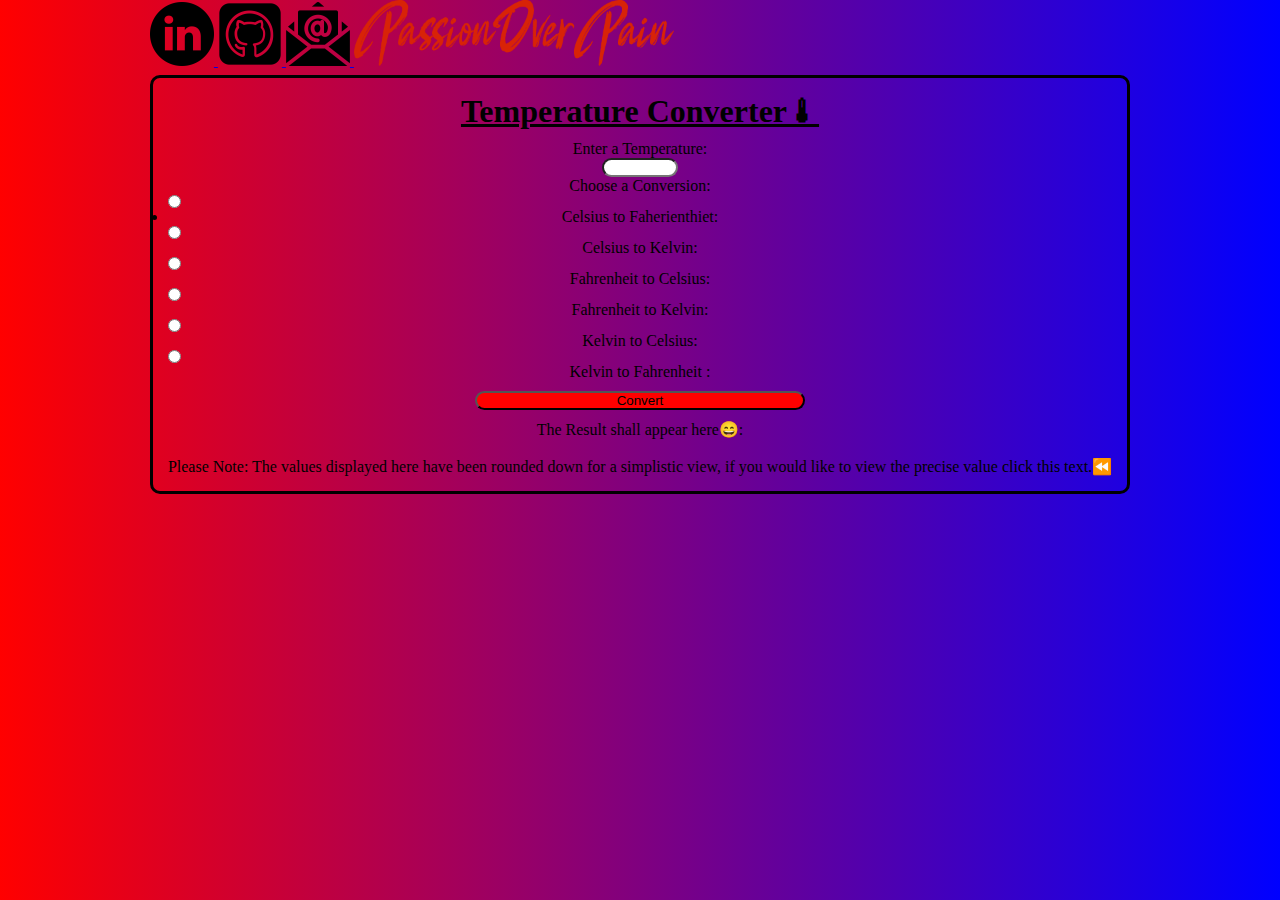
<file: Task 3 ~ Temperature Converter/index.html>
<!DOCTYPE html>
<html lang="en">
<head>
    <meta charset="UTF-8">
    <meta name="viewport" content="width=device-width, initial-scale=1.0">
    <title>Temperature Converter</title>
    <link rel="stylesheet" href="style.css">
</head>
<body>
    <header>
        <nav>
            <a href="https://www.linkedin.com/in/tinotenda-mhedziso/" target="_blank">
            <img src="Images/LinkedIn.png" alt="This is my LinkedIn profile">
             </a>
             <a href="https://www.github.com/PassionOverPain" target="_blank">
                <img src="Images/Github.png" alt="This is my Github profile">
                 </a>
                 <a href="mailto:tinomhedziso21@gmail.com">
                    <img src="Images/Email.png" alt="This is my Email Address">
                     </a>
                     <img id="Name" src="Images/Name.png" alt="This is Name">
        </nav>
        </div>
    </header>
    <main>
        <div id="box">
            <h1>
               <u>Temperature Converter🌡</u>
            </h1>
    <div>
            <label for="number">Enter a Temperature:</label>
             <input type="number" id="number" max="1000" min="-1000">
    </div>
        <div>
             <label >Choose a Conversion:</label>
         </div>
                <div class="radio">
                  <input type="radio" name="radios" id="CF" class="radio">
                  <label for="CF">Celsius to Faherienthiet:</label>
                 <input type="radio" name="radios"id="CK" class="radio">
                  <label for="CK">Celsius to Kelvin:</label>
                  <input type="radio" name="radios"id="FC" class="radio">
                  <label for="FC">Fahrenheit to Celsius:</label>
                  <input type="radio" name="radios"id="FK" class="radio">
                  <label for="FK">Fahrenheit to Kelvin:</label>
                  <input type="radio" name="radios"id="KC" class="radio">
                  <label for="KC">Kelvin to Celsius:</label>
                  <input type="radio" name="radios"id="KF" class="radio">
                  <label for="KF"> Kelvin to Fahrenheit :</label>
                </div>
            <button id="ConvertBtn" onclick="convert()">
                Convert
            </button>
            <br>
            <div>
                <label  id="lblresult">The Result shall appear here😄:</label>
                <br>
             <p onclick="cutNum()">
                Please Note: The values displayed here have been rounded down
                for a simplistic view, if you would like to view the precise value
                click this text.⏪
             </p>
        </div>
    </main>
    <script type="text/javascript" src="index.js"></script>
</body>
</html>
</file>
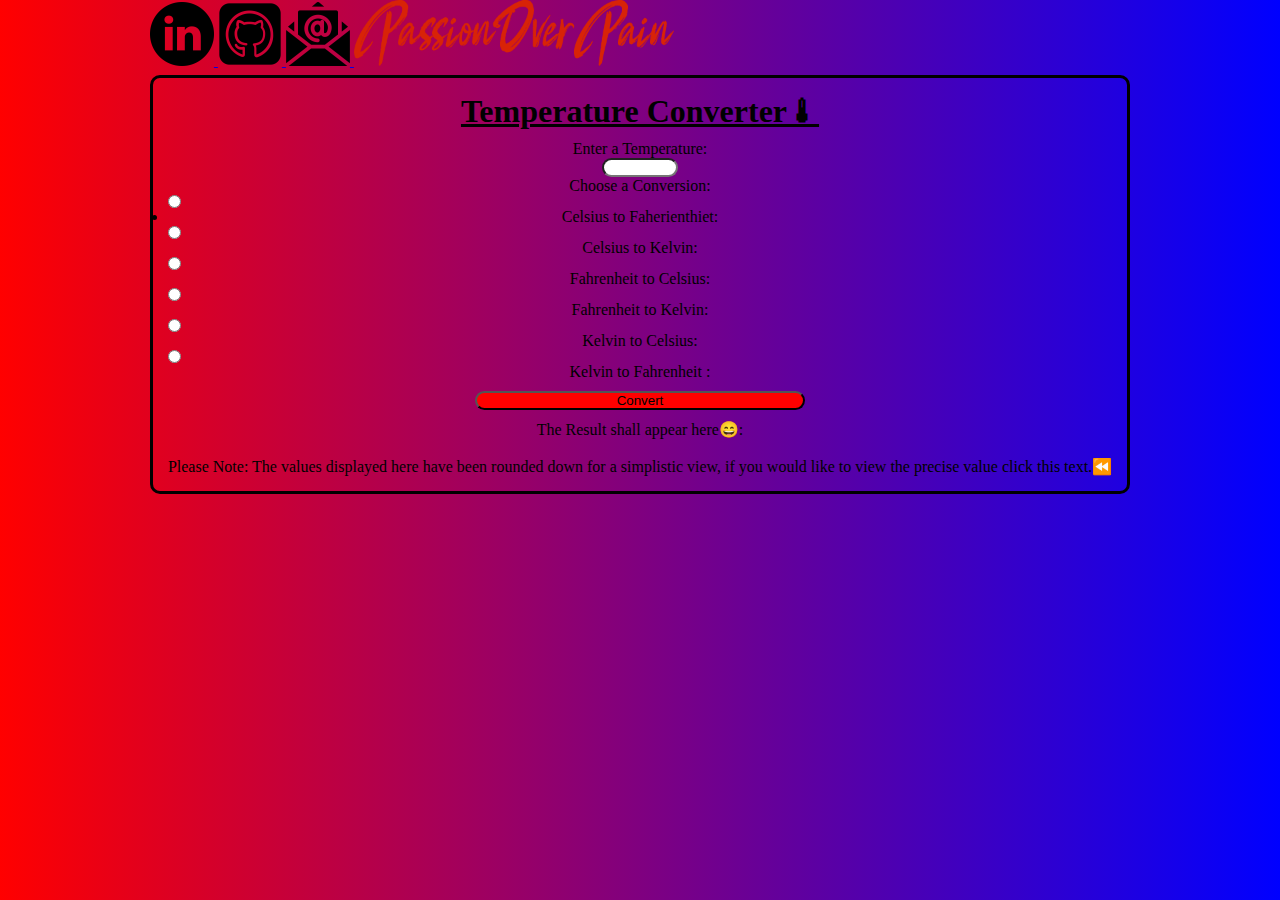
<file: Task 3/index.html>
<!DOCTYPE html>
<html lang="en">
<head>
    <meta charset="UTF-8">
    <meta name="viewport" content="width=device-width, initial-scale=1.0">
    <title>Temperature Converter</title>
    <link rel="stylesheet" href="style.css">
</head>
<body>
    <header>
        <nav>
            <a href="https://www.linkedin.com/in/tinotenda-mhedziso/" target="_blank">
            <img src="Images/LinkedIn.png" alt="This is my LinkedIn profile">
             </a>
             <a href="https://www.github.com/PassionOverPain" target="_blank">
                <img src="Images/Github.png" alt="This is my Github profile">
                 </a>
                 <a href="mailto:tinomhedziso21@gmail.com">
                    <img src="Images/Email.png" alt="This is my Email Address">
                     </a>
                     <img id="Name" src="Images/Name.png" alt="This is Name">
        </nav>
        </div>
    </header>
    <main>
        <div id="box">
            <h1>
               <u>Temperature Converter🌡</u>
            </h1>
    <div>
            <label for="number">Enter a Temperature:</label>
             <input type="number" id="number" max="1000" min="-1000">
    </div>
        <div>
             <label >Choose a Conversion:</label>
         </div>
                <div class="radio">
                  <input type="radio" name="radios" id="CF" class="radio">
                  <label for="CF">Celsius to Faherienthiet:</label>
                 <input type="radio" name="radios"id="CK" class="radio">
                  <label for="CK">Celsius to Kelvin:</label>
                  <input type="radio" name="radios"id="FC" class="radio">
                  <label for="FC">Fahrenheit to Celsius:</label>
                  <input type="radio" name="radios"id="FK" class="radio">
                  <label for="FK">Fahrenheit to Kelvin:</label>
                  <input type="radio" name="radios"id="KC" class="radio">
                  <label for="KC">Kelvin to Celsius:</label>
                  <input type="radio" name="radios"id="KF" class="radio">
                  <label for="KF"> Kelvin to Fahrenheit :</label>
                </div>
            <button id="ConvertBtn" onclick="convert()">
                Convert
            </button>
            <br>
            <div>
                <label  id="lblresult">The Result shall appear here😄:</label>
                <br>
             <p onclick="cutNum()">
                Please Note: The values displayed here have been rounded down
                for a simplistic view, if you would like to view the precise value
                click this text.⏪
             </p>
        </div>
    </main>
    <script type="text/javascript" src="index.js"></script>
</body>
</html>
</file>
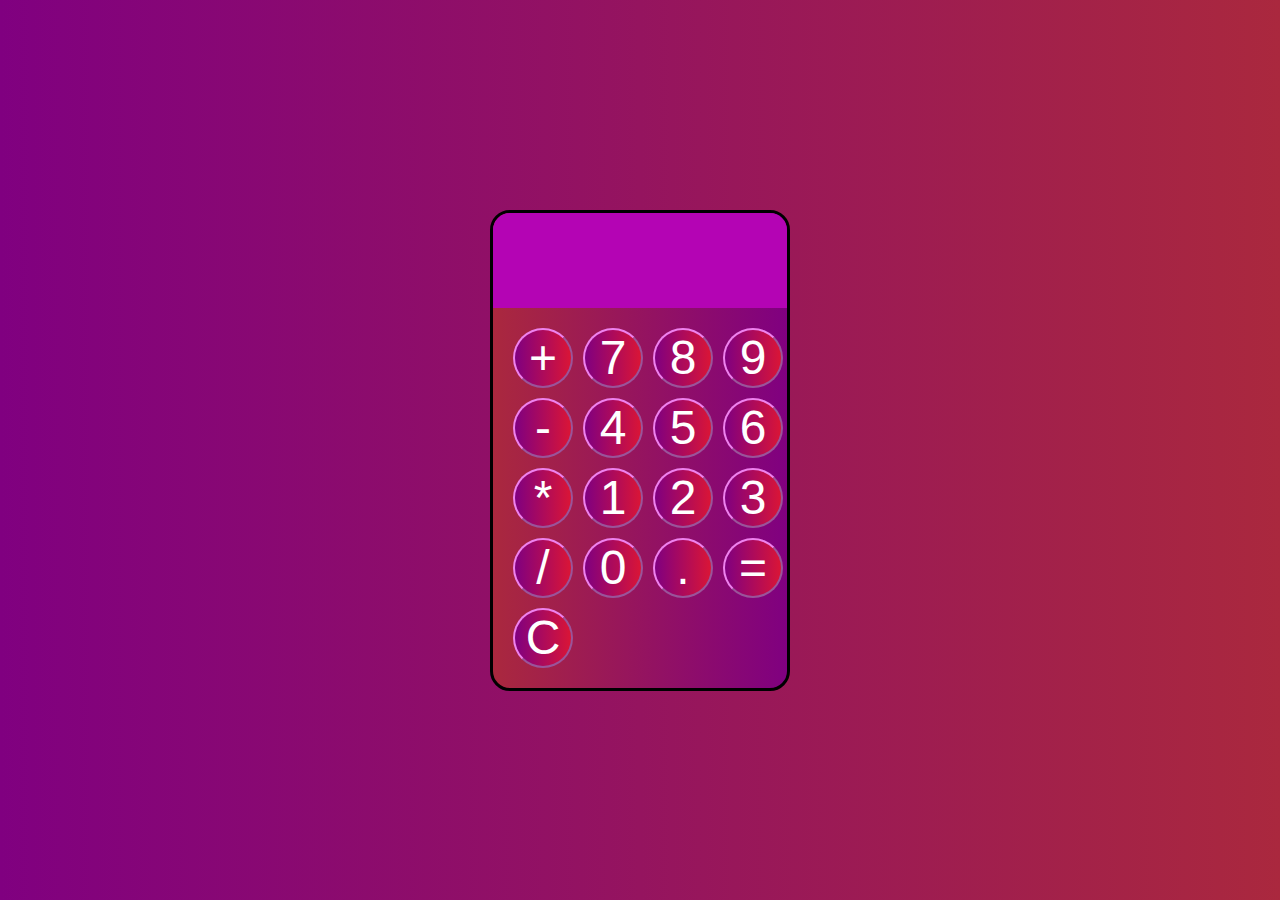
<file: Task 4 ~ Calculator/index.html>
<!DOCTYPE html>
<html lang="en">
<head>
    <meta charset="UTF-8">
    <meta name="viewport" content="width=device-width, initial-scale=1.0">
    <title>My Calculator</title>
    <link rel="stylesheet" href="style.css">
</head>
<body>
    <header></header>
    <main>
        <div id="Calculator">
            <input id="screen" readonly>
            <div id="buttons">
                <button onclick="appendDisplay('+')" class="operator">+</button>
                <button onclick="appendDisplay('7')">7</button>
                <button onclick="appendDisplay('8')">8</button>
                <button onclick="appendDisplay('9')">9</button>
                <button onclick="appendDisplay('-')" class="operator">-</button>
                <button onclick="appendDisplay('4')">4</button>
                <button onclick="appendDisplay('5')">5</button>
                <button onclick="appendDisplay('6')">6</button>
                <button onclick="appendDisplay('*')" class="operator">*</button>
                <button onclick="appendDisplay('1')">1</button>
                <button onclick="appendDisplay('2')">2</button>
                <button onclick="appendDisplay('3')">3</button>
                <button onclick="appendDisplay('/')" class="operator">/</button>
                <button onclick="appendDisplay('0')" class="operator">0</button>
                <button onclick="appendDisplay('.')">.</button>
                <button onclick="calculate()">=</button>
                <button onclick="clearDisplay()" class="operator">C</button>
            </div>
        </div>
    </main>
    <footer></footer>
    <script src="function.js"></script>
</body>
</html>
</file>
<file: Task 3 ~ Temperature Converter/style.css>
*{
    margin:0px;
    padding:0px;
}
body
{
    display:flex;
    justify-content: center;
    background-image: linear-gradient(to right, red,blue);
    font-family: Georgia, 'Times New Roman', Times, serif;
}
nav
{
    display: block;
    text-align: start;
    margin-bottom: 10px;
    padding: 0;
    width: 50%;
    position: absolute;
}
nav img
{
    
    width: 10%;
}
#Name
{
    width:50%;
}
h1
{
    margin-bottom: 10px;
}
#box
{
    align-items: center;
    text-align: center;
    margin-top: 75px;
    border-radius: 10px;
    border-color: linear-gradient(red,blue);
    border-style: solid;
    padding: 15px;   
}
#ConvertBtn
{
    width:35%;
    height: 35%;
    border-radius: 15px;
    background-color:red ;
    margin-top: 10px;
    margin-bottom: 10px;
    
}
#ConvertBtn:hover
{
    transform: scale(1.2);
    background-color:blue ;
}
.radio
{
    display:list-item;

}

label
{
    display: flex;
    justify-content: center;
}
#number
{
    text-align: center;
    border-radius: 15px;
}
p
{
    cursor: pointer;
}
</file>
<file: Task 3/style.css>
*{
    margin:0px;
    padding:0px;
}
body
{
    display:flex;
    justify-content: center;
    background-image: linear-gradient(to right, red,blue);
    font-family: Georgia, 'Times New Roman', Times, serif;
}
nav
{
    display: block;
    text-align: start;
    margin-bottom: 10px;
    padding: 0;
    width: 50%;
    position: absolute;
}
nav img
{
    
    width: 10%;
}
#Name
{
    width:50%;
}
h1
{
    margin-bottom: 10px;
}
#box
{
    align-items: center;
    text-align: center;
    margin-top: 75px;
    border-radius: 10px;
    border-color: linear-gradient(red,blue);
    border-style: solid;
    padding: 15px;   
}
#ConvertBtn
{
    width:35%;
    height: 35%;
    border-radius: 15px;
    background-color:red ;
    margin-top: 10px;
    margin-bottom: 10px;
    
}
#ConvertBtn:hover
{
    transform: scale(1.2);
    background-color:blue ;
}
.radio
{
    display:list-item;

}

label
{
    display: flex;
    justify-content: center;
}
#number
{
    text-align: center;
    border-radius: 15px;
}
p
{
    cursor: pointer;
}
</file>
<file: Task 4 ~ Calculator/style.css>
* {
    margin: 0;
    padding: 0;
    box-sizing: border-box;
}
body
{
    font-family: 'Franklin Gothic Medium', 'Arial Narrow', Arial, sans-serif;
    background-image: linear-gradient(to right, purple,rgb(170, 40, 62));
    display: flex;
    height: 100vh;
    align-items: center;
    justify-content: center;
}
#Calculator
{
    border: solid;
    border-radius: 20px;
    background-image: linear-gradient(to left, purple,rgb(170, 40, 62));
    max-width: 300px;
    overflow: hidden;
}
#screen
{
    width: 100%;
    padding: 20px;
    font-size: 3rem;
    text-align: left;
    border: none;
    background-color: rgb(180, 4, 180);
    color:black;
}
#buttons
{
    display: grid;
    grid-template-columns: repeat(4,1fr);
    gap:10px;
    padding: 20px;
}
button
{
    width: 60px;
    height: 60px;
    border-radius: 50px;
    border-color: violet;
    background-image: linear-gradient(to left, rgb(218, 21, 54),purple);
    color: white;
    font-size: 3rem;
    font-weight:lighter;
    cursor: pointer;
}
button:hover
{
    transform: scale(1.2);
    background-image: linear-gradient(to left, rgb(87, 11, 24),purple);
}
button:active
{
    background-image: linear-gradient(to left, red,rgb(233, 94, 94));
}
.operator
{
    background-color: purple;
}
</file>
